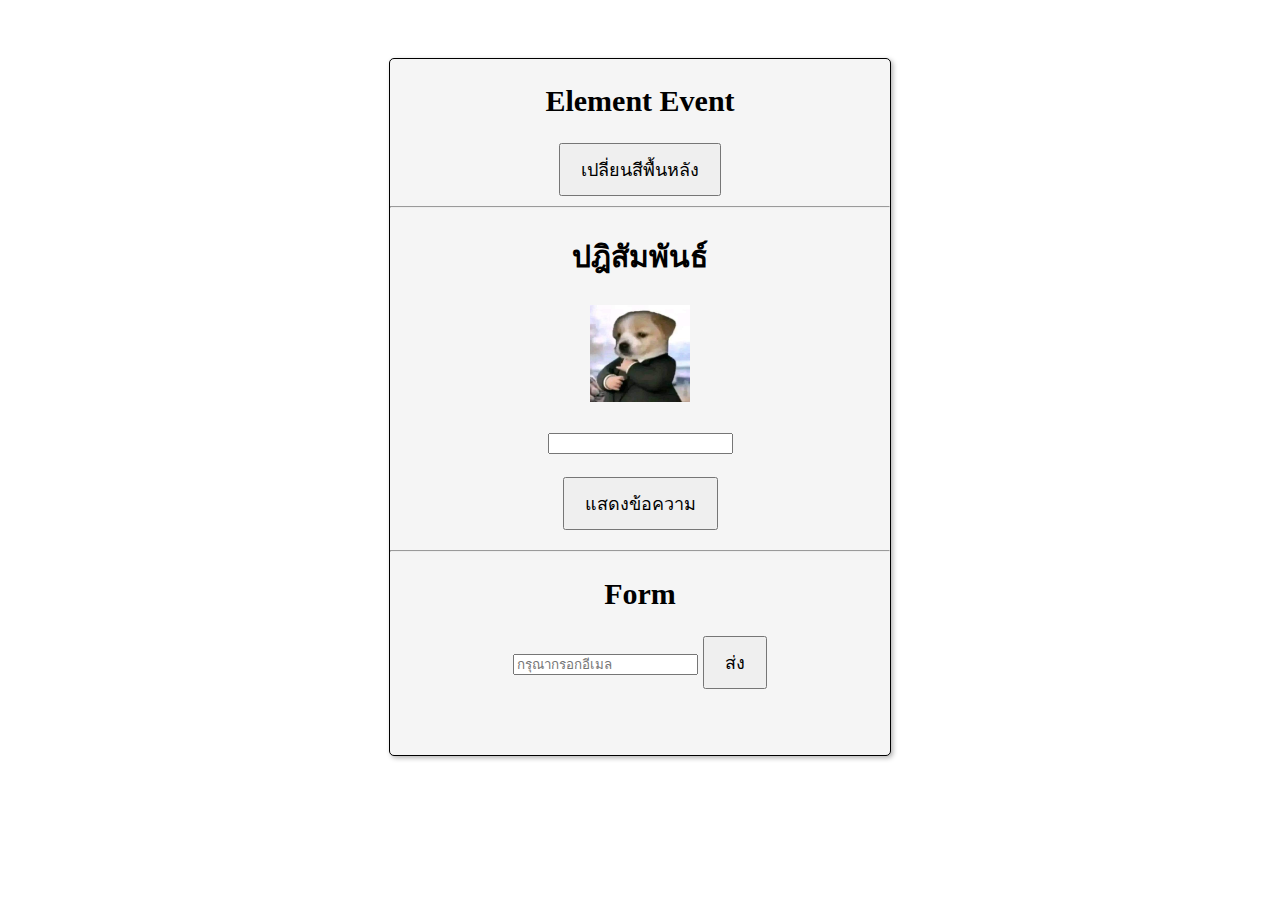
<file: 3. EandE/index.html>
<!DOCTYPE html>
<html lang="en">
  <head>
    <meta charset="UTF-8" />
    <meta name="viewport" content="width=device-width, initial-scale=1.0" />
    <title>web</title>
    <link rel="stylesheet" href="index.css" />
  </head>
  <body>
    <div id="container">
        <h2>Element Event</h2>
    <div>
      <button onclick="changeBG()">เปลี่ยนสีพื้นหลัง</button>
    </div>
    <hr />
    <h2>ปฎิสัมพันธ์</h2>
    <div>
      <img
        src="./pic/Mr.Hman.jpg"
        width="100"
        id="myImage"
        alt="นายหมาน"
        onclick="changeclick()"
        onmouseover="flip()"
        onmouseleave="resetFlip()"
      />
    </div>
    &nbsp;
    <div>
      <div>
        <input type="text" onkeyup="pressSpace()" id="text" />
      </div> &nbsp;
      <div>
        <button id="showText">แสดงข้อความ</button>
        <p id="showHere"></p>
      </div>
    </div>
    <hr />

    <h2>Form</h2>
    <div>
      <form id="myForm">
        <input type="text" id="email" placeholder="กรุณากรอกอีเมล" required/>
        <button type="submit">ส่ง</button>
      </form> &nbsp;
      <p id="mailoutput"></p> &nbsp;
    </div>
    </div>
    

    <script src="index.js"></script>
  </body>
</html>
</file>
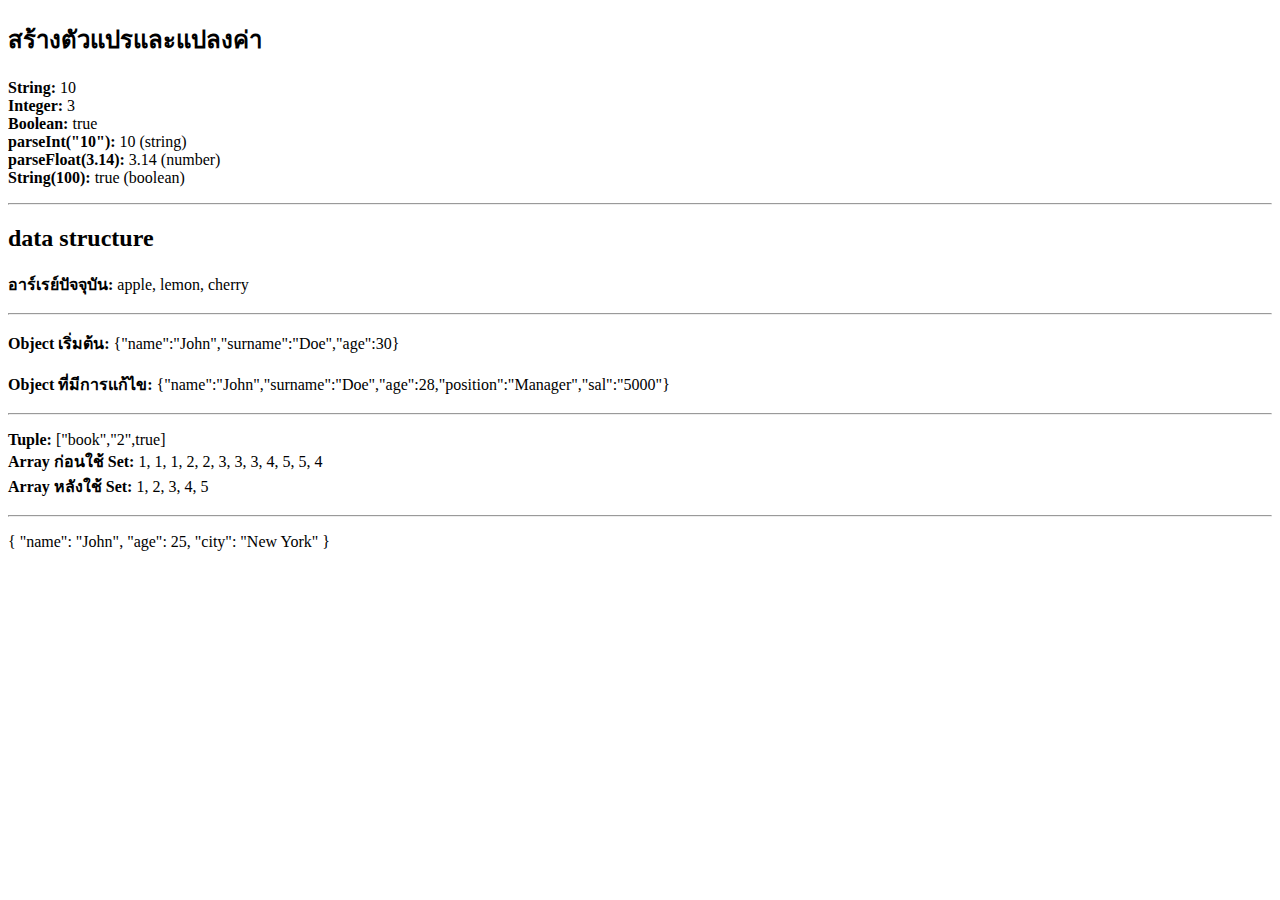
<file: 2. Data type/datatype.html>
<!DOCTYPE html>
<html lang="en">
<head>
    <meta charset="UTF-8">
    <meta name="viewport" content="width=device-width, initial-scale=1.0">
    <title>Data type</title>
</head>
<body>
    <h2>สร้างตัวแปรและแปลงค่า</h2>
    <p id="211output"></p> <hr>

    <h2>data structure</h2>
    <p id="221output"></p> <hr>
    <p id="2221output"></p>
    <p id="2222output"></p> <hr>
    <p id="223output"></p> <hr>
    <p id="224output"></p>

    <script src="datatype.js"></script>
</body>
</html>
</file>
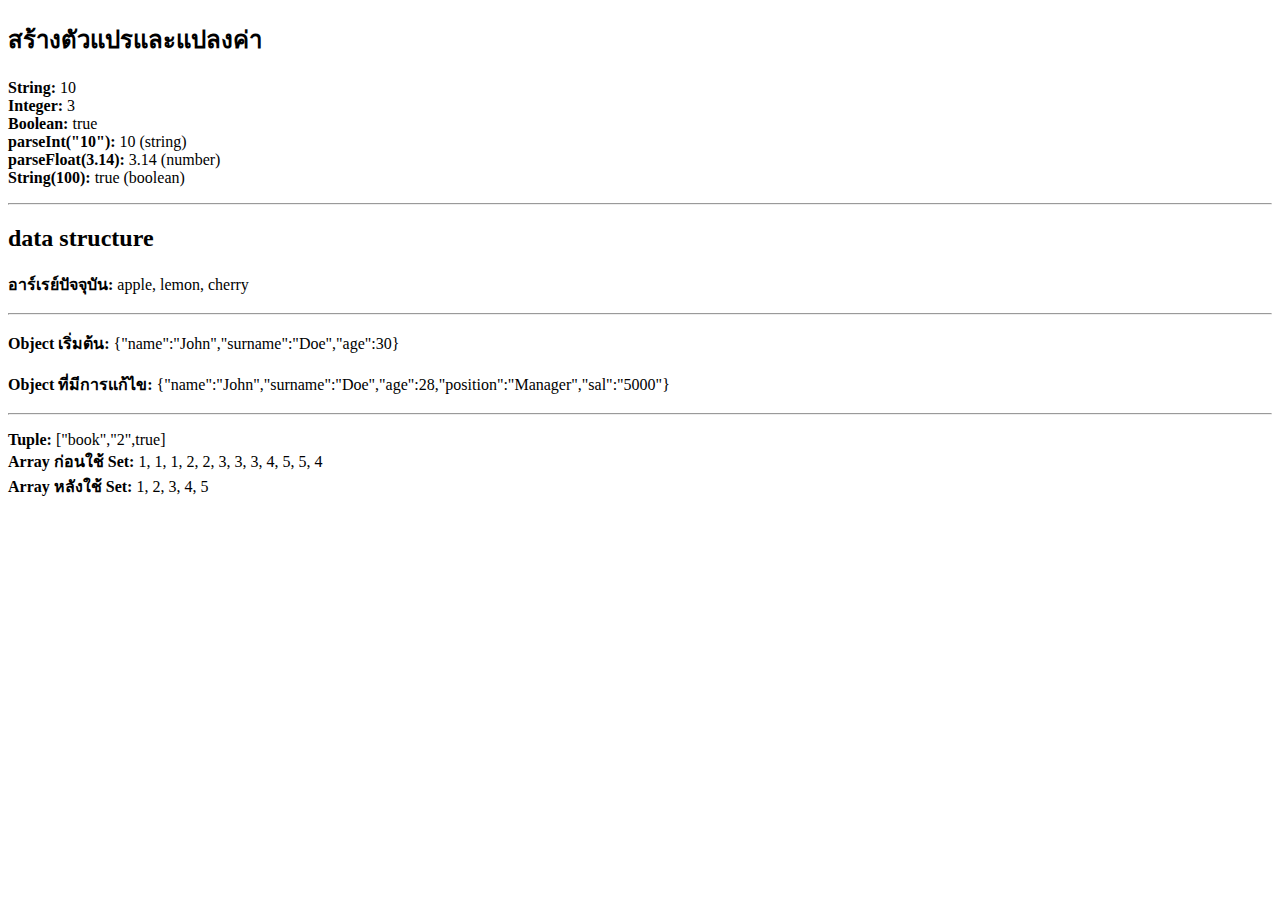
<file: Data type/datatype.html>
<!DOCTYPE html>
<html lang="en">
<head>
    <meta charset="UTF-8">
    <meta name="viewport" content="width=device-width, initial-scale=1.0">
    <title>Data type</title>
</head>
<body>
    <h2>สร้างตัวแปรและแปลงค่า</h2>
    <p id="211output"></p> <hr>

    <h2>data structure</h2>
    <p id="221output"></p> <hr>
    <p id="2221output"></p>
    <p id="2222output"></p> <hr>
    <p id="223output"></p>

    <script src="datatype.js"></script>
</body>
</html>
</file>
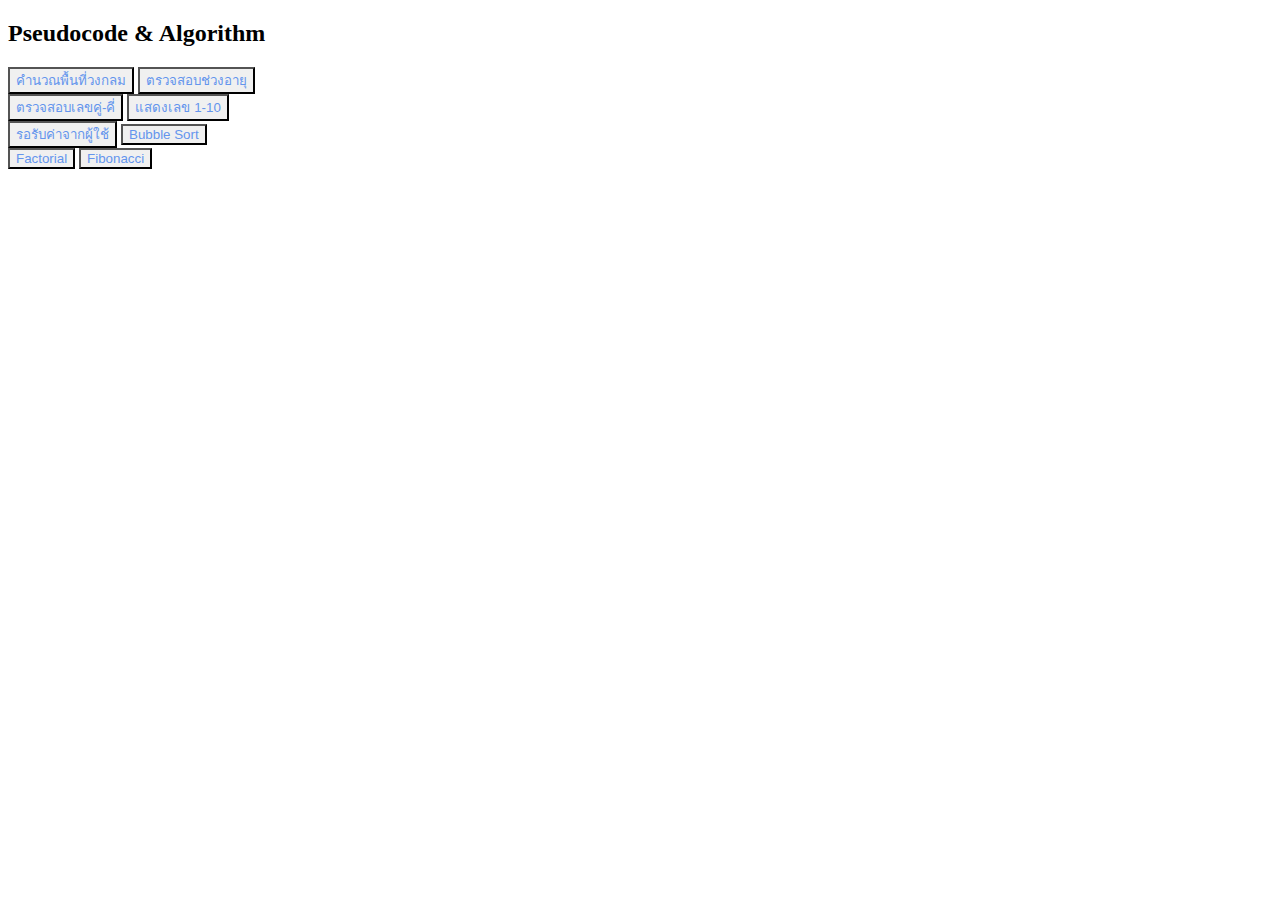
<file: comp/4. Pseudocode & Algorithm/pseudo.html>
<!DOCTYPE html>
<html lang="en">
<head>
    <meta charset="UTF-8">
    <meta name="viewport" content="width=device-width, initial-scale=1.0">
    <title>Pseudocode & Algorithm</title>
    <link rel="stylesheet" href="pseudo.css">
</head>
<body>
    <h2>Pseudocode & Algorithm</h2>

    <button class="btn" onclick="calCircle()">คำนวณพื้นที่วงกลม</button>
    <button class="btn" onclick="checkAge()">ตรวจสอบช่วงอายุ</button> <br>
    <button class="btn" onclick="checkEvenOdd()">ตรวจสอบเลขคู่-คี่</button>
    <button class="btn" onclick="showNumbers()">แสดงเลข 1-10</button> <br>
    <button class="btn" onclick="startWhileLoop()">รอรับค่าจากผู้ใช้</button>
    <button class="btn" onclick="sortNumbers()">Bubble Sort</button> <br>
    <button class="btn" onclick="calFactorial()">Factorial</button>
    <button class="btn" onclick="calFibonacci()">Fibonacci</button>

    <p id="output"></p>
    
    <script src="pseudo.js"></script>
</body>
</html>
</file>
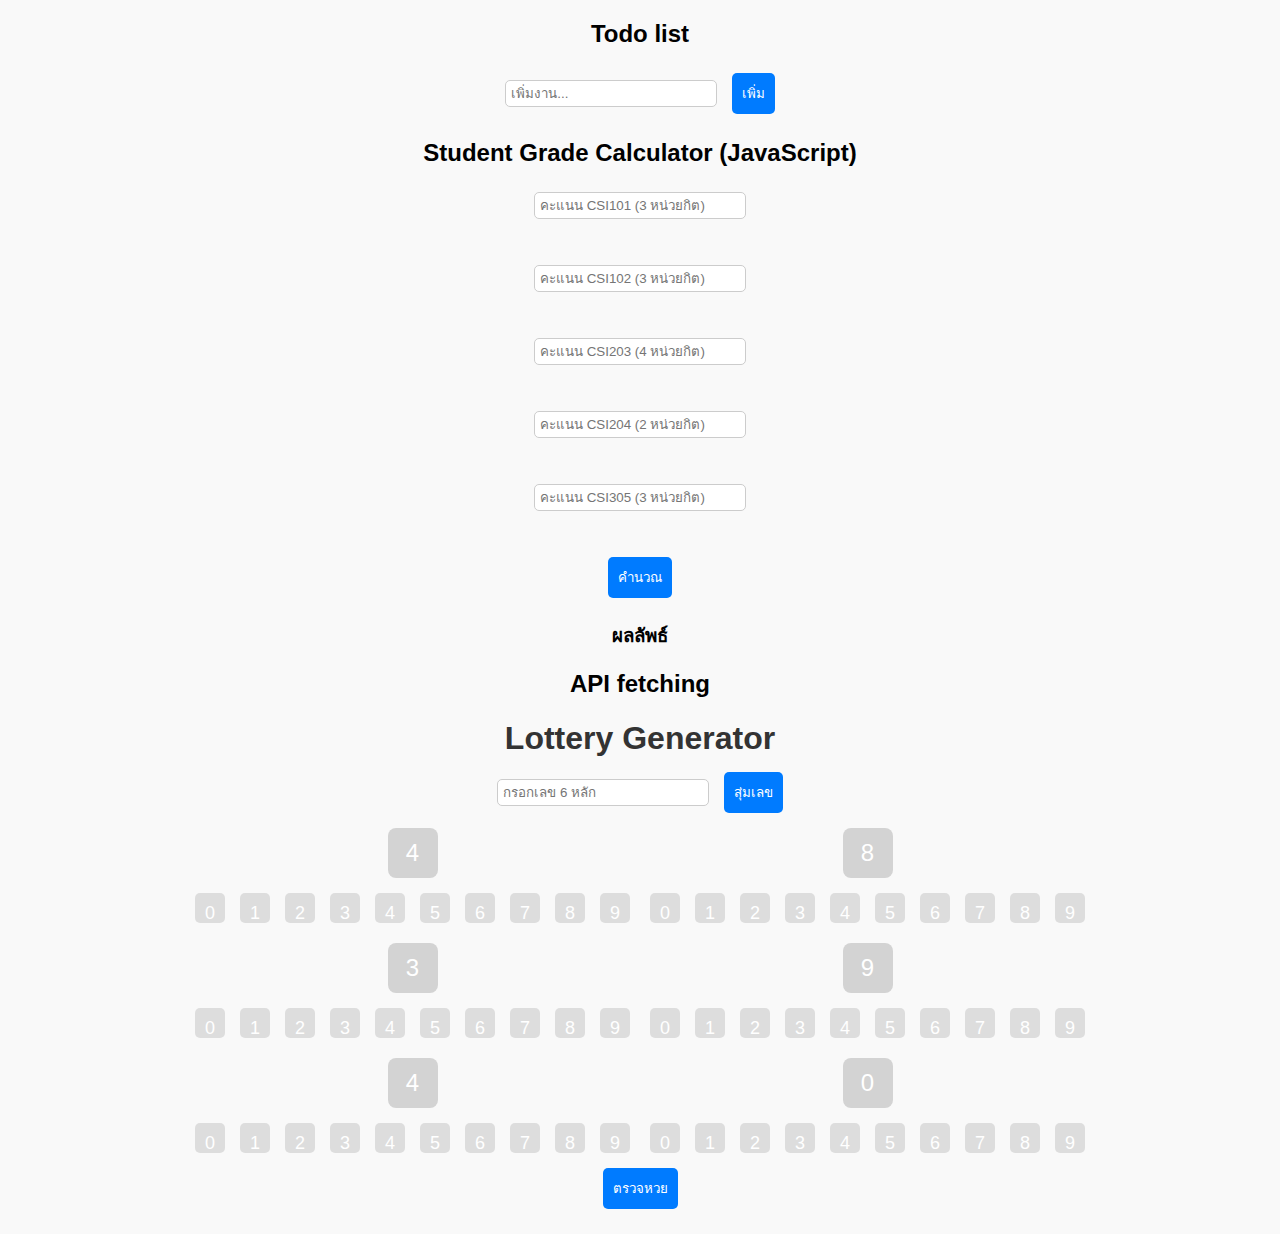
<file: comp/5. Create form Demo project/Demo.html>
<!DOCTYPE html>
<html lang="en">
  <head>
    <meta charset="UTF-8" />
    <meta name="viewport" content="width=device-width, initial-scale=1.0" />
    <title>Demo project</title>
    <link rel="stylesheet" href="Demo.css" />
  </head>
  <body>
    <!-- สร้างstateที่list -->
    <h2>Todo list</h2>
    <input id="todo-input" type="text" placeholder="เพิ่มงาน..." />
    <button onclick="addTodo()">เพิ่ม</button>
    <ul id="todo-list"></ul>

    <!-- บอกหน่วยกิต และระดับเกรด -->
    <!-- <h2>Student Grade Calculator (JavaScript)</h2>
    <div id="grade-input">
      <input type="number" placeholder="คะแนนCSI101" id="CSI101" />
      <p id="1output"></p>
      <br />
      <input type="number" placeholder="คะแนนCSI102" id="CSI102" />
      <p id="2output"></p>
      <br />
      <input type="number" placeholder="คะแนนCSI203" id="CSI203" />
      <p id="3output"></p>
      <br />
      <input type="number" placeholder="คะแนนCSI204" id="CSI204" />
      <p id="4output"></p>
      <br />
      <input type="number" placeholder="คะแนนCSI305" id="CSI305" />
      <p id="5output"></p>
      <br />
      <button onclick="calculateGPA()">คำนวณ</button>
    </div>
    <p id="gpa-result"></p> -->

    <h2>Student Grade Calculator (JavaScript)</h2>
<div id="grade-input">
  <input type="number" placeholder="คะแนน CSI101 (3 หน่วยกิต)" id="CSI101" oninput="calculateGPA()" />
  <p id="1output"></p>
  <br />

  <input type="number" placeholder="คะแนน CSI102 (3 หน่วยกิต)" id="CSI102" oninput="calculateGPA()" />
  <p id="2output"></p>
  <br />

  <input type="number" placeholder="คะแนน CSI203 (4 หน่วยกิต)" id="CSI203" oninput="calculateGPA()" />
  <p id="3output"></p>
  <br />

  <input type="number" placeholder="คะแนน CSI204 (2 หน่วยกิต)" id="CSI204" oninput="calculateGPA()" />
  <p id="4output"></p>
  <br />

  <input type="number" placeholder="คะแนน CSI305 (3 หน่วยกิต)" id="CSI305" oninput="calculateGPA()" />
  <p id="5output"></p>
  <br />

  <button onclick="calculateGPA()">คำนวณ</button>
</div>

<h3>ผลลัพธ์</h3>
<p id="gpa-result"></p>

    <h2>API fetching</h2>
    <ul id="user-list"></ul>

    <!-- สร้างช่องผลลัพ6ช่อง ล็อคได้ทุกช่อง -->
    <h1>Lottery Generator</h1>
    <input type="text" id="user-number" placeholder="กรอกเลข 6 หลัก" />
    <button id="generate-lottery">สุ่มเลข</button>
    <div id="lottery-number"></div>
    <button id="check-lottery">ตรวจหวย</button>
    <p id="lottery-result"></p>

    <script src="Demo.js"></script>
  </body>
</html>
</file>
<file: 3. EandE/index.css>
body {
    background-color: white;
    color: black;
    text-align: center;
    font-size: 20px;
    padding: 50px;
    align-self:     center;
}
button {
    font-size: 18px;
    padding: 10px 20px;
    cursor: pointer;
}

#container {
    max-width: 500px;
    height: auto;
    margin: auto;
    background-color: whitesmoke;
    border: 1px solid black;
    border-radius: 5px;
    box-shadow: 2px 2px 5px rgba(0, 0, 0, 0.3);
    align-items: center;
    justify-content: center;
}
</file>
<file: comp/4. Pseudocode & Algorithm/pseudo.css>
.btn {
    color: cornflowerblue;
    background-color: #f0f0f0;
}
</file>
<file: comp/5. Create form Demo project/Demo.css>
body {
    font-family: Arial, sans-serif;
    text-align: center;
    margin: 20px;
    background-color: #f9f9f9; /* สีพื้นหลัง */
}

h1 {
    color: #333;
    margin-bottom: 10px;
}

button {
    margin: 5px;
    padding: 10px;
    background-color: #007bff;
    color: white;
    border: none;
    border-radius: 5px;
    cursor: pointer;
}

button:hover {
    background-color: #0056b3;
}

input {
    padding: 8px;
    margin: 5px;
    border: 1px solid #ccc;
    border-radius: 5px;
}

ul {
    list-style: none;
    padding: 0;
}

li {
    margin: 5px 0;
    padding: 10px;
    background: #fff;
    display: flex;
    justify-content: space-between;
    border-radius: 5px;
    box-shadow: 0px 2px 5px rgba(0, 0, 0, 0.1);
}

/* .lottery-digit {
    width: 50px;
    height: 50px;
    font-size: 24px;
    margin: 5px;
    cursor: pointer;
    border-radius: 8px;
    background-color: lightgray;
    border: none;
  }

  .locked {
    background-color: red;
    color: white;
  } */

  .lottery-digit {
    width: 50px;
    height: 50px;
    font-size: 24px;
    margin: 5px;
    cursor: pointer;
    border-radius: 8px;
    background-color: lightgray;
    border: none;
  }

  .locked {
    background-color: red;
    color: white;
  }

  .number-selector {
    display: flex;
    gap: 5px;
    margin-top: 5px;
  }

  .number-selector button {
    width: 30px;
    height: 30px;
    font-size: 18px;
    border-radius: 5px;
    border: none;
    cursor: pointer;
    background-color: #ddd;
  }
  
  input {
    width: 200px;
    padding: 5px;
    margin: 5px;
  }

  p {
    font-size: 18px;
  }
</file>
